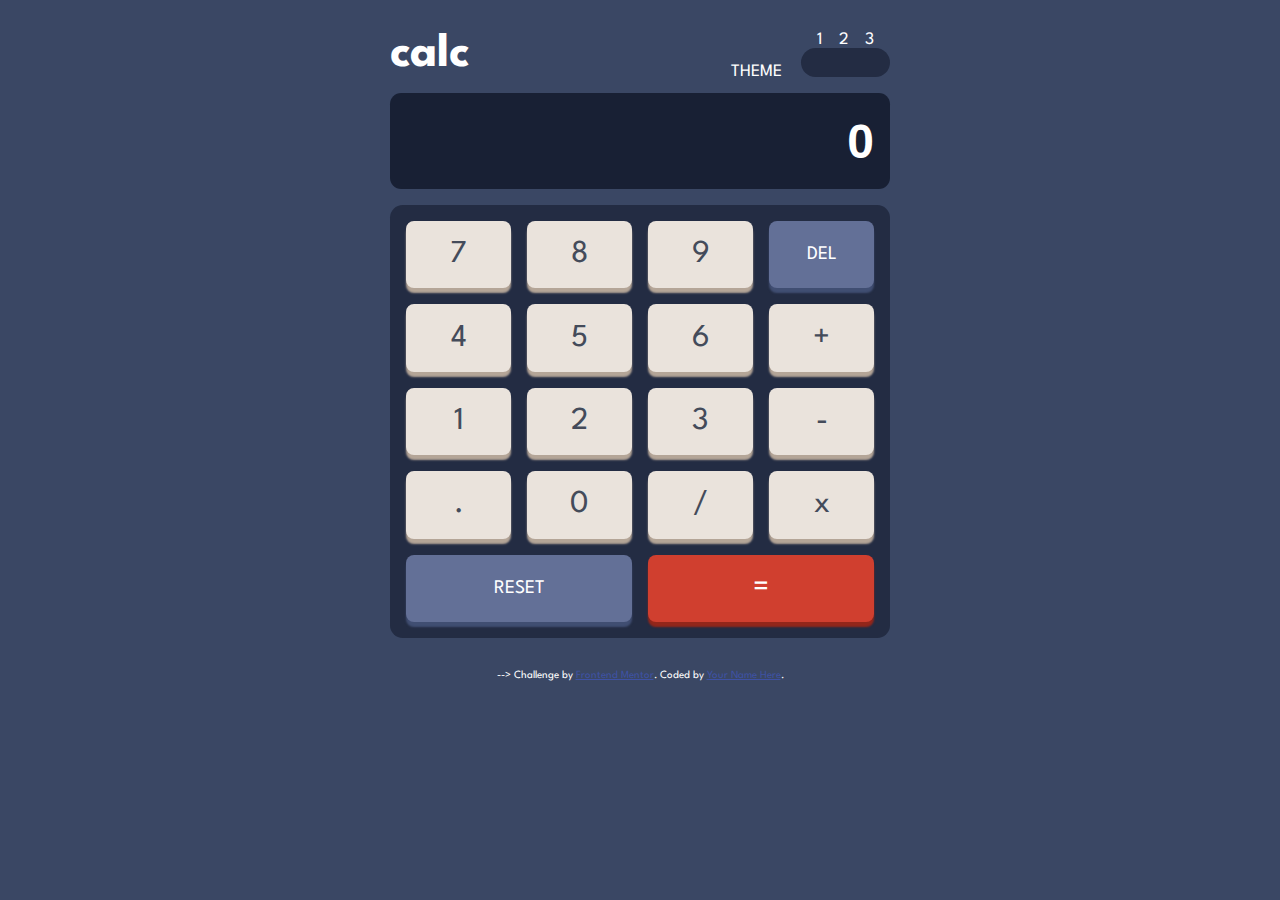
<file: index.html>
<!DOCTYPE html>
<html lang="en" data-theme="default">
<head>
  <meta charset="UTF-8">
  <meta name="viewport" content="width=device-width, initial-scale=1.0"> <!-- displays site properly based on user's device -->

  <link rel="icon" type="image/png" sizes="32x32" href="./images/favicon-32x32.png">
  
  <title>Frontend Mentor | Calculator app</title>

  <!-- Feel free to remove these styles or customise in your own stylesheet 👍 -->
  <link rel="stylesheet" href="style.css">
</head>
<body>
  <main class="calculator">
    <header class="header">
      <h2 class="logo">calc</h2>
      <aside>
        <p class="themes">theme</p>
        <div class="theme-selector">
          <div class="selection">
            <span>1</span>
            <span>2</span>
            <span>3</span>
          </div>
          <div class="buttons">
            <button class="theme-btn default" value="default"></button>
            <button class="theme-btn light" value="light"></button>
            <button class="theme-btn dark" value="dark"></button>
          </div>
        </div>
      </aside>
    </header>
    <div class="screen">
      <input value="0" type="text"  class="main-screen" disabled  maxlength="8"  readonly>
    </div>
    <div class="operators">
      <div class="btn">7</div>
      <div class="btn">8</div>
      <div class="btn">9</div>
      <div class="btn twin">DEL</div>
      <div class="btn">4</div>
      <div class="btn">5</div>
      <div class="btn">6</div>
      <div class="btn">+</div>
      <div class="btn">1</div>
      <div class="btn">2</div>
      <div class="btn">3</div>
      <div class="btn">-</div>
      <div class="btn">.</div>
      <div class="btn">0</div>
      <div class="btn">/</div>
      <div class="btn">x</div>
      <div class="btn twin reset">RESET</div>
      <div class="btn uno">=</div>
    </div>
  </main>

  <footer class="attribution"> -->
    Challenge by <a href="https://www.frontendmentor.io?ref=challenge" target="_blank">Frontend Mentor</a>. 
    Coded by <a href="#">Your Name Here</a>.
  </footer>
  <script src="./index.js"></script>
</body>
</html>
</file>
<file: style.css>
@import url('https://fonts.googleapis.com/css2?family=Spartan:wght@700&display=swap');



:root {
    box-sizing: border-box;
    font-size: 32px;
    font-family: 'Spartan', sans-serif;

    --main-background: hsl(222, 26%, 31%); 
    --toggle-background: hsl(223, 31%, 20%);
    --keypad-background: hsl(223, 31%, 20%);
    --screen-background: hsl(224, 36%, 15%);

    --toggle-color: hsl(6, 63%, 50%);

    --twin-key-background: hsl(225, 21%, 49%);
    --twin-key-shadow: hsl(224, 28%, 35%);

    --equal-key-background: hsl(6, 63%, 50%);
    --equal-key-shadow: hsl(6, 70%, 34%);

    --other-key-background: hsl(30, 25%, 89%);
    --other-key-shadow: hsl(28, 16%, 65%);

    --text-color: hsl(221, 14%, 31%);
    /* --text-color: #fff; */
    --white: hsl(0,0,100%);
    color: #fff;
}

[data-theme="light"] {
    --main-background: hsl(0, 0%, 90%); 
    --toggle-background: hsl(0, 5%, 81%);
    --keypad-background: hsl(0, 5%, 81%);
    --screen-background: hsl(0, 0%, 93%);

    --toggle-color: hsl(25, 99%, 27%);

    --twin-key-background: hsl(185, 42%, 37%);
    --twin-key-shadow: hsl(185, 58%, 25%);

    --equal-key-background: hsl(25, 98%, 40%);
    --equal-key-shadow: hsl(25, 99%, 27%);

    --other-key-background: hsl(45, 7%, 89%);
    --other-key-shadow: hsl(35, 11%, 61%);

    --text-color: hsl(60, 10%, 19%);
    --white: hsl(0,0,100%);

    color: var(--text-color);
}

[data-theme="dark"]
{
    --main-background: hsl(268, 75%, 9%); 
    --toggle-background: hsl(268, 71%, 12%);
    --keypad-background: hsl(268, 71%, 12%);
    --screen-background: hsl(268, 71%, 12%);

    --toggle-color: hsl(176, 100%, 44%);

    --twin-key-background: hsl(281, 89%, 26%);
    --twin-key-shadow: hsl(285, 91%, 52%);

    --equal-key-background: hsl(176, 100%, 44%);
    --equal-key-shadow: hsl(177, 92%, 70%);

    --other-key-background: hsl(268, 47%, 21%);
    --other-key-shadow: hsl(290, 70%, 36%);

    --text-color: hsl(52, 100%, 62%);
    --white: hsl(0,0,100%);

    color: var(--text-color);
}

*,
*::after,
*::before {
    padding: 0;
    margin: 0;
    box-sizing: border-box;
}


button {
    border: none;
    font-size: 1rem;
    font-family: 'Spartan', serif;
    cursor: pointer;
}


body {
    background-color: var(--main-background);
}

.attribution { 
    font-size: 11px; text-align: center;
    margin-top: 1rem;
}
.attribution a { color: hsl(228, 45%, 44%); }

.calculator {
    margin: 0 auto;
    margin-top: 1rem;
    max-width: 500px;
}
.header {
    display: flex;
    justify-content: center;
    align-items: center;
}
aside {
    display: flex;
    margin-left: auto;
    justify-content: center;
}
.theme-btn {
    width: 20px;
    height: 20px;
    border-radius: 100%;
    border: none;
    background-color: var(--toggle-color);
    cursor: pointer;
    opacity: 0;
}

.see {
    opacity: 1;
}

.theme-selector {
    display: flex;
    flex-direction: column;
}
.selection {
    font-size: .55rem;
    display: flex;
    justify-content: space-evenly;
}
.buttons {
    background-color: var(--toggle-background);
    padding: 0 .2rem;
    border-radius: .6rem;
}
.themes {
    position: relative;
    top: 1rem;
    font-size: .55rem;
    text-transform: uppercase;
    margin-right: .6rem;
}
.screen {
    margin: .5rem 0;
}
.main-screen {
    width: 100%;
    height: 3rem;
    resize: none;
    border-radius: .35rem;
    padding: .5rem;
    font-size: 1.5rem;
    font-weight: 700;
    text-align: right;
    background-color: var(--screen-background);
    border: 0;
    overflow: hidden;
    color: inherit;
}

.operators {
    border-radius: .35rem;
    background-color: var(--keypad-background);
    text-align: center;
    vertical-align: middle;
    display: grid;
    grid-template-columns: 1fr 1fr 1fr 1fr;
    grid-template-rows: repeat(5, auto);
    padding: .5rem;
    gap: .5rem;
    cursor: pointer;
}
.btn {
    display: flex;
    justify-content: center;
    align-items: center;
    padding: .6rem;
    border-radius: .25rem;
    background-color: var(--other-key-background);
    box-shadow: 0 5px 2px var(--other-key-shadow);
    color: var(--text-color);
}

.twin {
    font-size: .6rem;
    background-color: var(--twin-key-background);
    box-shadow: 0 5px 2px var(--twin-key-shadow);
    color: var(--twin-key-color, #fff);
}
.reset {
    grid-column: 1 / 3;
}
.uno {
    grid-column: 3 / 5;
    color: var(--equal-key-color, #fff);
    background-color: var(--equal-key-background);
    box-shadow: 0 5px 2px var(--equal-key-shadow);
}

@media (min-width: 375px) {

    .operators {
        border-radius: .4rem;
        padding: .5rem;
        gap: .5rem;
    }
    .calculator {
        width: 90%;
    }
}


@media (min-width: 1440px)
{
    :root {
        font-size: 27px;
    }
    body {
        display: flex;
        justify-content: center;
        align-items: center;
        flex-direction: column;
    }

    .calculator {
        max-width: 500px;
        margin-top: 3rem;
    }

}
</file>
